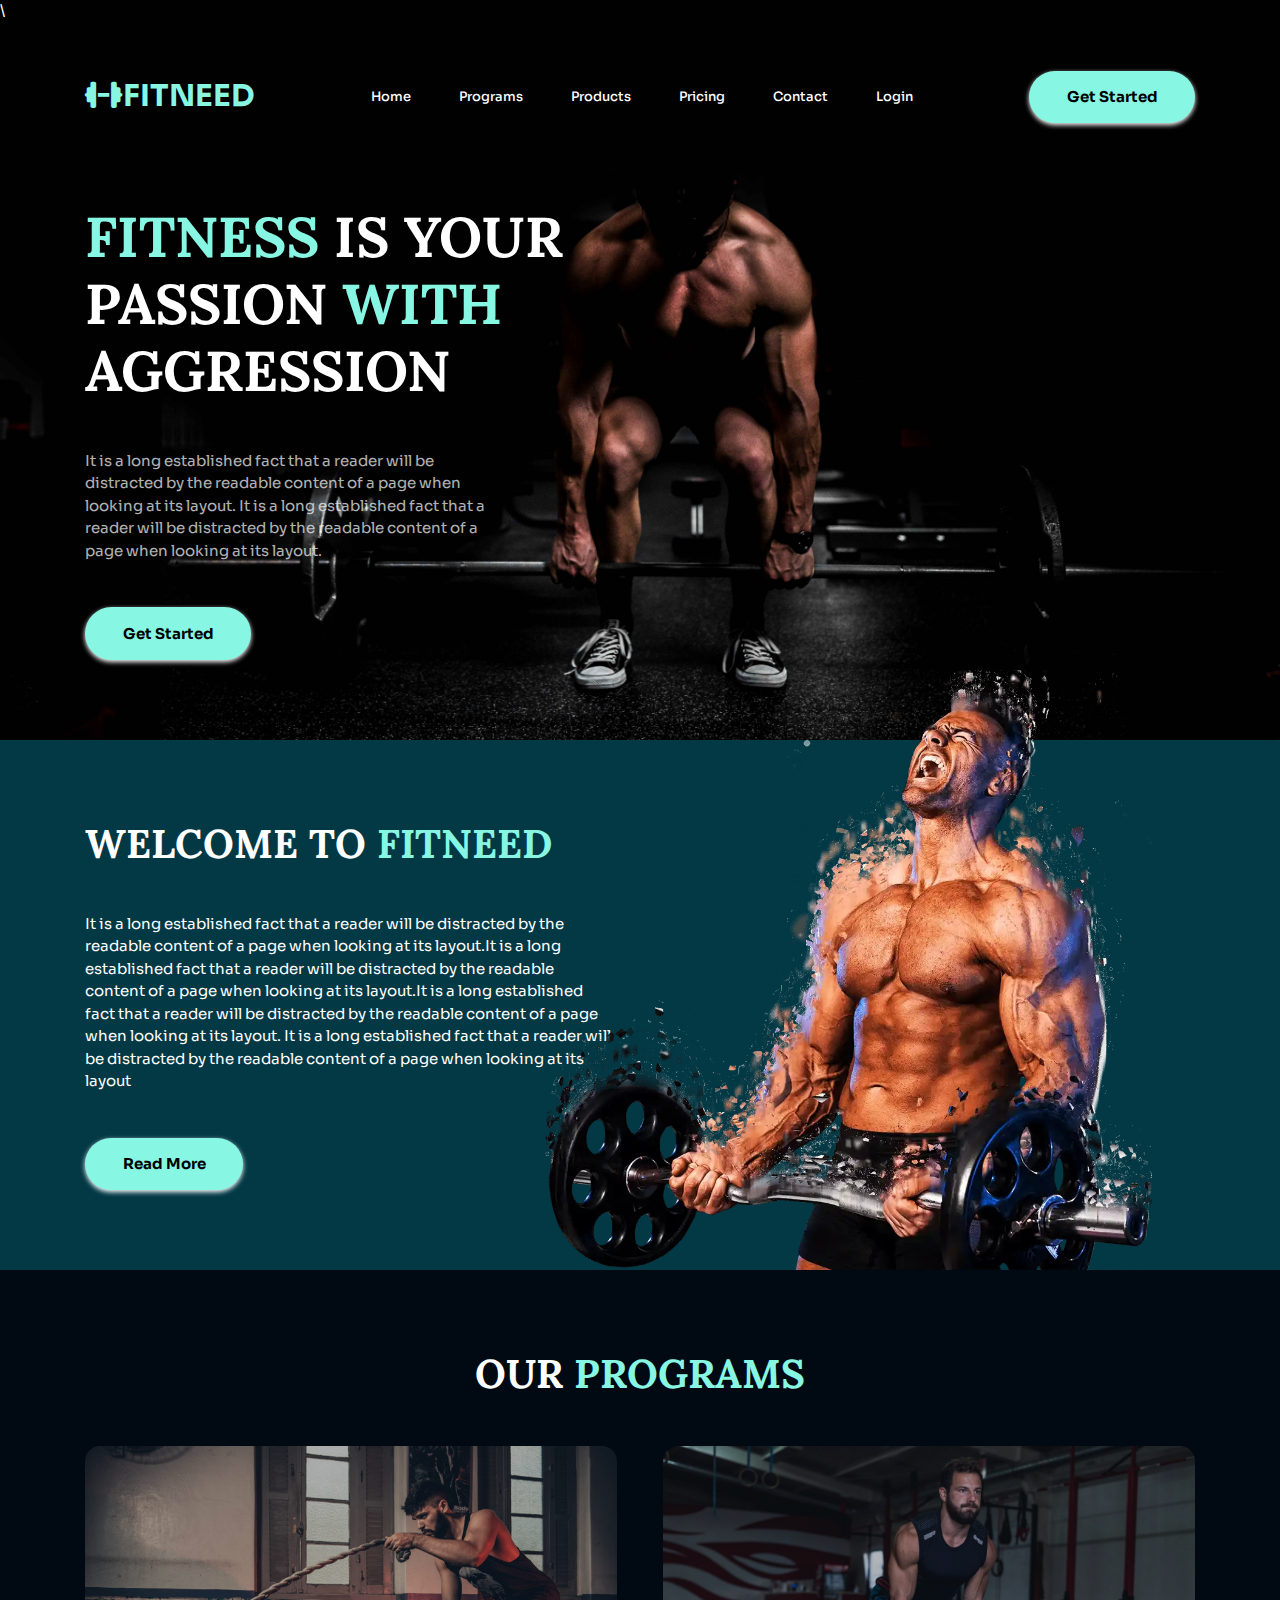
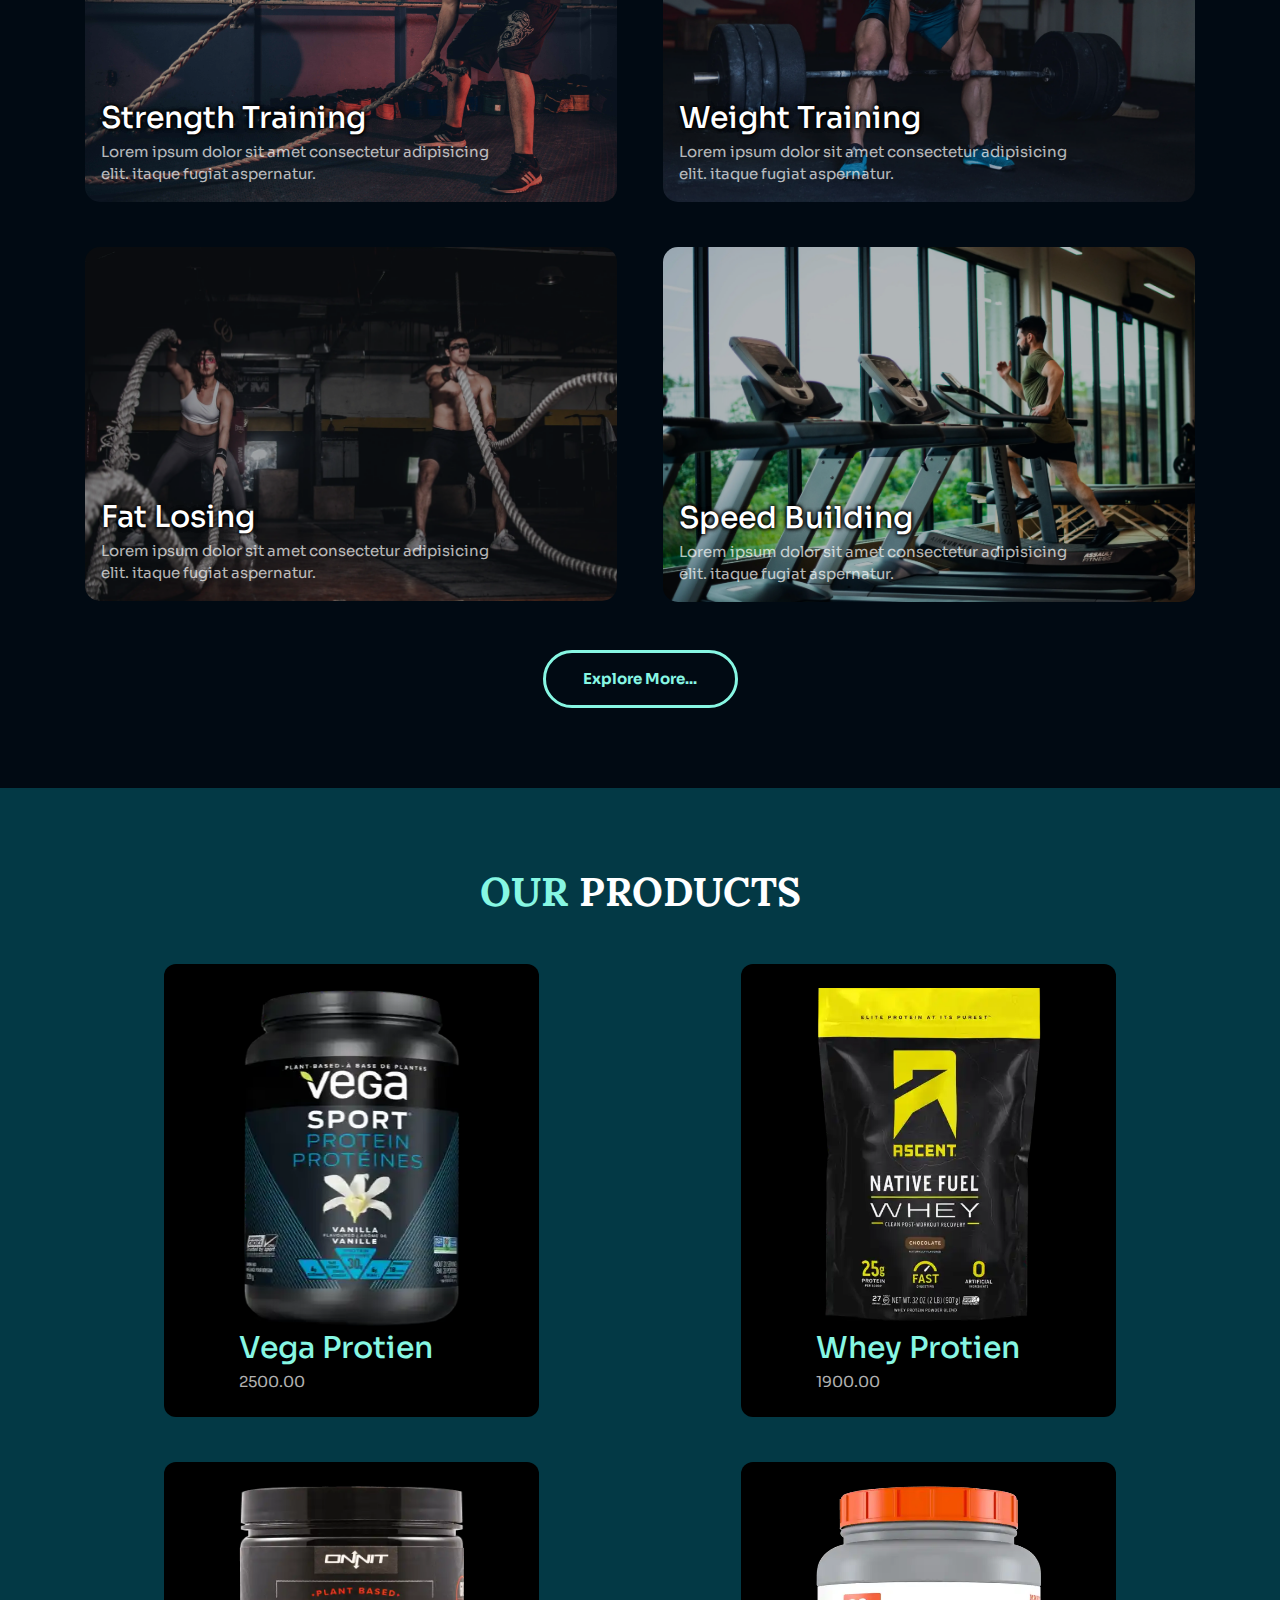
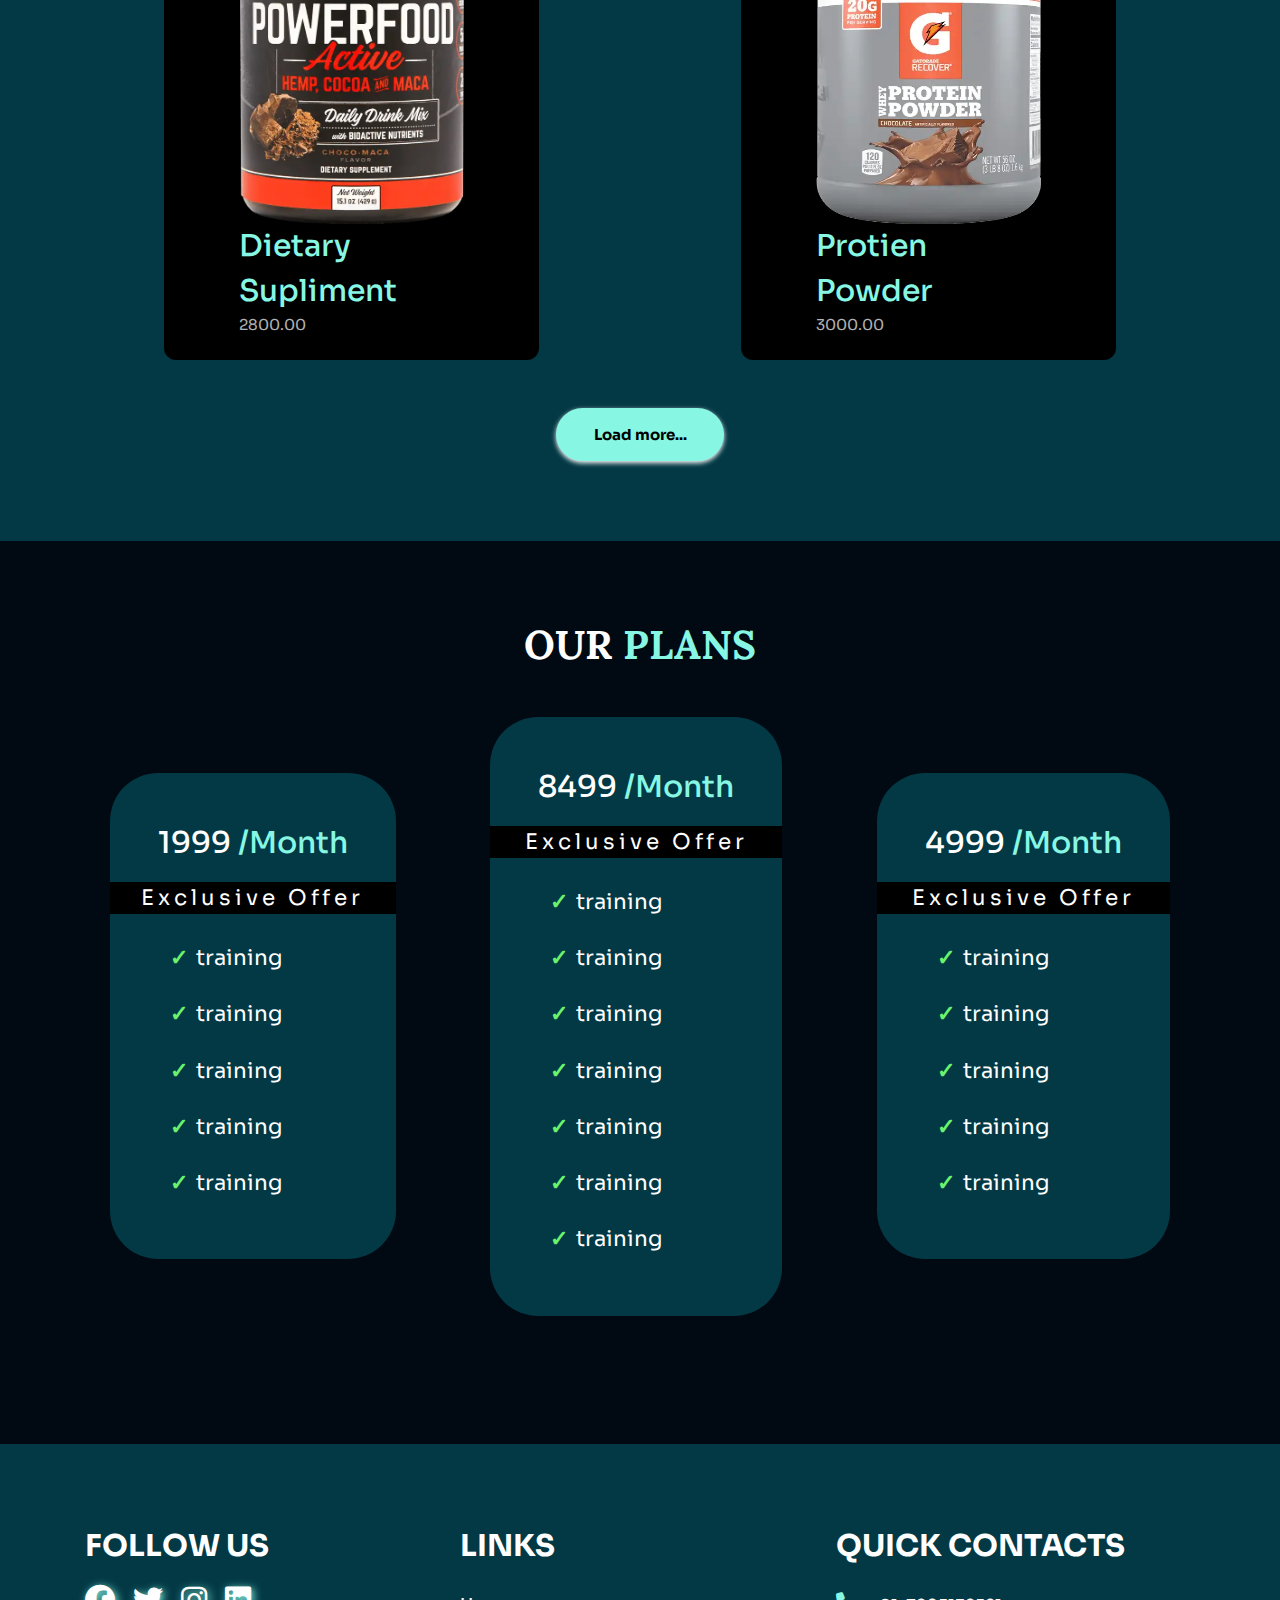
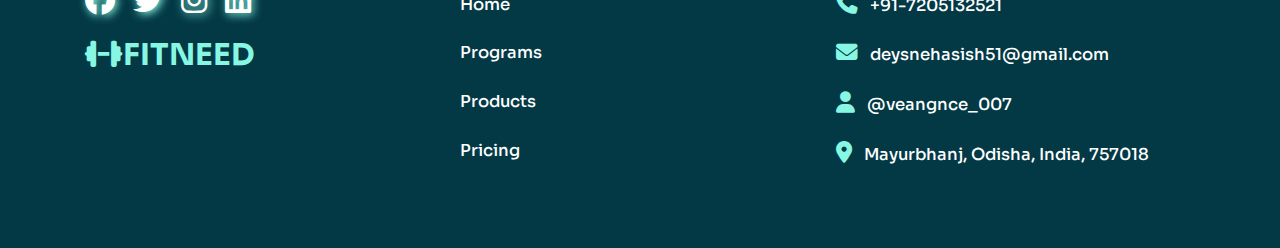
<file: index.html>
<!DOCTYPE html>
<html lang="en">

<head>
    <meta charset="UTF-8">
    <meta http-equiv="X-UA-Compatible" content="IE=edge">
    <meta name="viewport" content="width=device-width, initial-scale=1.0">
    <title>FITNEED- A GYM WEBSITE</title>
    <link rel="preconnect" href="https://fonts.googleapis.com">
    <link rel="preconnect" href="https://fonts.gstatic.com" crossorigin>
    <link
        href="https://fonts.googleapis.com/css2?family=Lora:wght@400;500;700&family=Sora:wght@400;500;700&display=swap"
        rel="stylesheet">
    <link rel="stylesheet" href="https://cdnjs.cloudflare.com/ajax/libs/font-awesome/6.2.0/css/all.min.css">
    <link rel="stylesheet" href="css/style.css">
</head>

<body>
    <main>
\
        <!-- HEADER -->

        <header class="primary-header">
            <div class="container">
                <div class="nav-wrapper">
                    <a class="logo">
                        <i class="fa-solid fa-dumbbell"></i>Fitneed</a>
                        <button class="mobile-nav-toggle" aria-controls="primary-navigation" aria-expanded="false">
                            <span class="fa-solid fa-bars" aria-hidden="true"></span>
                            <span class="visually-hidden">Menu</span>
                          </button>
                    <nav class="primary-navigation" id="primary-navigation">
                        <ul aria-label="Primary" role="list" class="nav-list">
                            <li><a href="/">Home</a></li>
                            <li><a href="#programs-section">Programs</a></li>
                            <li><a href="#products-section">Products</a></li>
                            <li><a href="#pricing-section">Pricing</a></li>
                            <li><a href="#contact-section">Contact</a></li>
                            <li><a href="login.html">Login</a></li>
                        </ul>
                    </nav>
                    <button class="btn | display-sm-none display-md-inline-flex">Get Started</button>
                </div>
            </div>
        </header>

        <!-- HERO-SECTION -->

        <section class="hero-section | padding-block-900">
            <div class="container">
                <div class="flow | text-center-sm-only">
                    <h1 class="fs-primary-heading fw-bold uppercase"><span class="special-text"> Fitness</span> is your
                        passion <span class="special-text">with</span> aggression</h1>
                    <p>It is a long established fact that a reader will be distracted by the readable content of a page
                        when looking at its layout. It is a long established fact that a reader will be distracted by
                        the readable content of a page when looking at its layout.</p>
                    <button class="btn">Get Started</button>
                </div>
            </div>
        </section>
    </main>


    <!-- INTRODUCTION-SECTION -->
    <section class="introduction | padding-block-900 bg-secondary">
        <div class="container">
                <div class="flow introduction-content | text-center-sm-only">
                    <h2 class="fs-secondary-heading fw-bold uppercase">Welcome to <span class="special-text">Fitneed</span></h2>
                    <p data-width="wide" class="fs-500">It is a long established fact that a reader will be distracted
                        by the readable content of a page when looking at its layout.It is a long established fact that
                        a reader will be distracted by the readable content of a page when looking at its layout.It is a
                        long established fact that a reader will be distracted by the readable content of a page when
                        looking at its layout. It is a long established fact that a reader will be distracted by the
                        readable content of a page when looking at its layout </p>
                    <button class="btn">Read More</button>
                </div>
                <div class="introduction-img display-sm-none">
                    <picture>
                        <source srcset="images/overlay1.webp" type="image/webp">
                        <img src="images/overlay1.png" alt="Gym image" height="600">
                    </picture>
                </div>
                    
        </div>
    </section>


    <!-- PROGRAMS SECTION -->
    <section class="programs | padding-block-900" id="programs-section">
        <div class="container">
            <h2 class="fs-secondary-heading fw-bold uppercase text-center">Our <span class="special-text">Programs</span></h2>
            <div class="items-wrapper | padding-block-700">
                <div class="program-item">
                    
                        <img src="images/program-img1.jpg" alt="Strength Training">
                    
                    <div class="program-item-content">
                        <h3 class="fw-semi-bold fs-700 text-shadow-dark">Strength Training</h3>
                        <p>Lorem ipsum dolor sit amet consectetur adipisicing elit. itaque fugiat aspernatur.</p>
                    </div>
                </div>
                <div class="program-item">
                    <picture>
                        <source media="(min-width:1200px)" srcset="images/program-img2.webp" type="image/webp">
                        <source media="(min-width:800px)" srcset="images/program-img2.webp" type="image/webp">
                        <source media="(min-width:400px)" srcset="images/program-img2.webp" type="image/webp">
                        <img src="images/program-img2.jpg" alt="Weight Training">
                    </picture>
                    <div class="program-item-content">
                        <h3 class="fw-semi-bold fs-700 text-shadow-dark">Weight Training</h3>
                        <p>Lorem ipsum dolor sit amet consectetur adipisicing elit. itaque fugiat aspernatur.</p>
                    </div>
                </div>
                <div class="program-item">
                    <picture>
                        <source media="(min-width:1200px)" srcset="images/program-img3.webp" type="image/webp">
                        <source media="(min-width:800px)" srcset="images/program-img3.webp" type="image/webp">
                        <source media="(min-width:700px)" srcset="images/program-img3.webp" type="image/webp">
                        <img src="images/program-img3.jpg" alt="Fat Losing">
                    </picture>
                    <div class="program-item-content">
                        <h3 class="fw-semi-bold fs-700 text-shadow-dark">Fat Losing</h3>
                        <p>Lorem ipsum dolor sit amet consectetur adipisicing elit. itaque fugiat aspernatur.</p>
                    </div>
                </div>
                <div class="program-item">
                    <picture>
                        <source media="(min-width:1200px)" srcset="images/program-img4.webp" type="image/webp">
                        <source media="(min-width:800px)" srcset="images/program-img4.webp" type="image/webp">
                        <source media="(min-width:400px)" srcset="images/program-img4.webp" type="image/webp">
                        <img src="images/program-img4.jpg" alt="Speed Building">
                    </picture>
                    <div class="program-item-content">
                        <h3 class="fw-semi-bold fs-700 text-shadow-dark">Speed Building</h3>
                        <p>Lorem ipsum dolor sit amet consectetur adipisicing elit. itaque fugiat aspernatur.</p>
                    </div>
                </div>
            </div>
            <button class="btn" data-type="btn-secondary">Explore More...</button>
        </div>
    </section>
    
    <!-- PRODUCTS SECTION -->
    <section class="products | padding-block-900 bg-secondary" id="products-section">
        <div class="container">
            <h2 class="fs-secondary-heading fw-bold uppercase text-center"><span class="special-text">Our</span> Products</h2>
            <div class="items-wrapper padding-block-700">
    
                <div class="product-item bg-dark">
                    <picture>
                        <source srcset="images/product1.webp" type="image/webp">
                        <img src="images/product1.png" alt="Product 1">
                    </picture>
                    <div class="product-item-content">
                        <h3 class="fw-semi-bold fs-700 special-text">Vega Protien</h3>
                        <p>2500.00</p>
                    </div>
                </div>
    
                <div class="product-item bg-dark">
                    <picture>
                        <source srcset="images/product2.webp" type="image/webp">
                        <img src="images/product2.png" alt="Product 2">
                    </picture>
                    <div class="product-item-content">
                        <h3 class="fw-semi-bold fs-700 special-text">Whey Protien</h3>
                        <p>1900.00</p>
                    </div>
                </div>
    
                <div class="product-item bg-dark">
                    <picture>
                        <source srcset="images/product3.webp" type="image/webp">
                        <img src="images/product3.png" alt="Product 3">
                    </picture>
                    <div class="product-item-content">
                        <h3 class="fw-semi-bold fs-700 special-text">Dietary Supliment</h3>
                        <p>2800.00</p>
                    </div>
                </div>
    
                <div class="product-item bg-dark">
                    <picture>
                        <source srcset="images/product4.webp" type="image/webp">
                        <img src="images/product4.png" alt="Product 4">
                    </picture>
                    <div class="product-item-content">
                        <h3 class="fw-semi-bold fs-700 special-text">Protien Powder</h3>
                        <p>3000.00</p>
                    </div>
                </div>
    
            </div>
            <button class="btn" data-type="btn-center">Load more...</button>
        </div>
    </section>
    <!-- PRICING SECTION -->
    <section class="pricing | padding-block-900" id="pricing-section">
        <div class="container">
            <h2 class="fs-secondary-heading fw-bold uppercase text-center">Our <span class="special-text">PLANS</span></h2>
            <div class="plans padding-block-700 items-wrapper">
                <div class="plan-item bg-secondary">
                    <h4 class="fs-700 fw-semi-bold">1999 <span class="special-text fs-200">/Month</span></h4>
                    <div class="offer-title">Exclusive Offer</div>
                    <ul class="package-list">
                        <li>training</li>
                        <li>training</li>
                        <li>training</li>
                        <li>training</li>
                        <li>training</li>
                    </ul>

                </div>
                <div class="plan-item bg-secondary">
                    <h4 class="fs-700 fw-semi-bold">8499 <span class="special-text fs-200">/Month</span></h4>
                    <div class="offer-title">Exclusive Offer</div>
                    <ul class="package-list">
                        <li>training</li>
                        <li>training</li>
                        <li>training</li>
                        <li>training</li>
                        <li>training</li>
                        <li>training</li>
                        <li>training</li>
                    </ul>

                </div>
                <div class="plan-item bg-secondary">
                    <h4 class="fs-700 fw-semi-bold">4999 <span class="special-text fs-200">/Month</span></h4>
                    <div class="offer-title">Exclusive Offer</div>
                    <ul class="package-list">
                        <li>training</li>
                        <li>training</li>
                        <li>training</li>
                        <li>training</li>
                        <li>training</li>
                    </ul>
                </div>
            </div>
        </div>
    </section>
    


    <!-- FOOTER -->
    <footer class="primary-footer | padding-block-900 bg-secondary">
        <div class="container">
            <div class="even-columns text-center-sm-only">
                <div>
                    <h4 class="fs-700 uppercase fw-bold">Follow us</h4>
                    <ul class="social-icons " role="list">
                        <li><a href="https://www.facebook.com/snehasish.dey.923"><i class="fa-brands fa-facebook | text-white fs-700"></i></a></li>
                        <li><a href="https://x.com/deysnehasish51"><i class="fa-brands fa-twitter | text-white fs-700"></i></a></li>
                        <li><a href="https://www.instagram.com/vengeance__007/"><i class="fa-brands fa-instagram | text-white fs-700"></i></a></li>
                        <li><a href="https://www.linkedin.com/in/snehasish-dey1/"><i class="fa-brands fa-linkedin | text-white fs-700"></i></a></li>
                    </ul>
                    <a class="logo">
                        <i class="fa-solid fa-dumbbell"></i>Fitneed</a>
                </div>
                <div>
                    <h4 class="fs-700 uppercase fw-bold">Links</h4>
                    <ul role="list" class="primary-footer-links">
                        <li><a href="">Home</a></li>
                        <li><a href="">Programs</a></li>
                        <li><a href="">Products</a></li>
                        <li><a href="">Pricing</a></li>
                    </ul>
                </div>
                <div>
                    <h4 class="fs-700 uppercase fw-bold">Quick Contacts</h4>
                    <ul role="list" class="contact-links">
                        <li><a href=""><i class="fa-solid fa-phone"></i>+91-7205132521</a></li>
                        <li><a href=""><i class="fa-solid fa-envelope"></i></i>deysnehasish51@gmail.com</a></li>
                        <li><a href=""><i class="fa-solid fa-user"></i>@veangnce_007</a></li>
                        <li><a href=""><i class="fa-solid fa-location-dot"></i>Mayurbhanj, Odisha, India, 757018</a></li>
                    </ul>
                </div>
            </div>
            
            <!-- <h5 class="fs-500 fw-semi-bold text-center"><span class="special-text"><i
                        class="fa-solid fa-dumbbell"></i>FITNEED</span> Ⓒ 2025 - All Rights Reserved</h5> -->
        </div>


    </footer>



    <script src="js/script.js"></script>

</body>

</html>
</file>
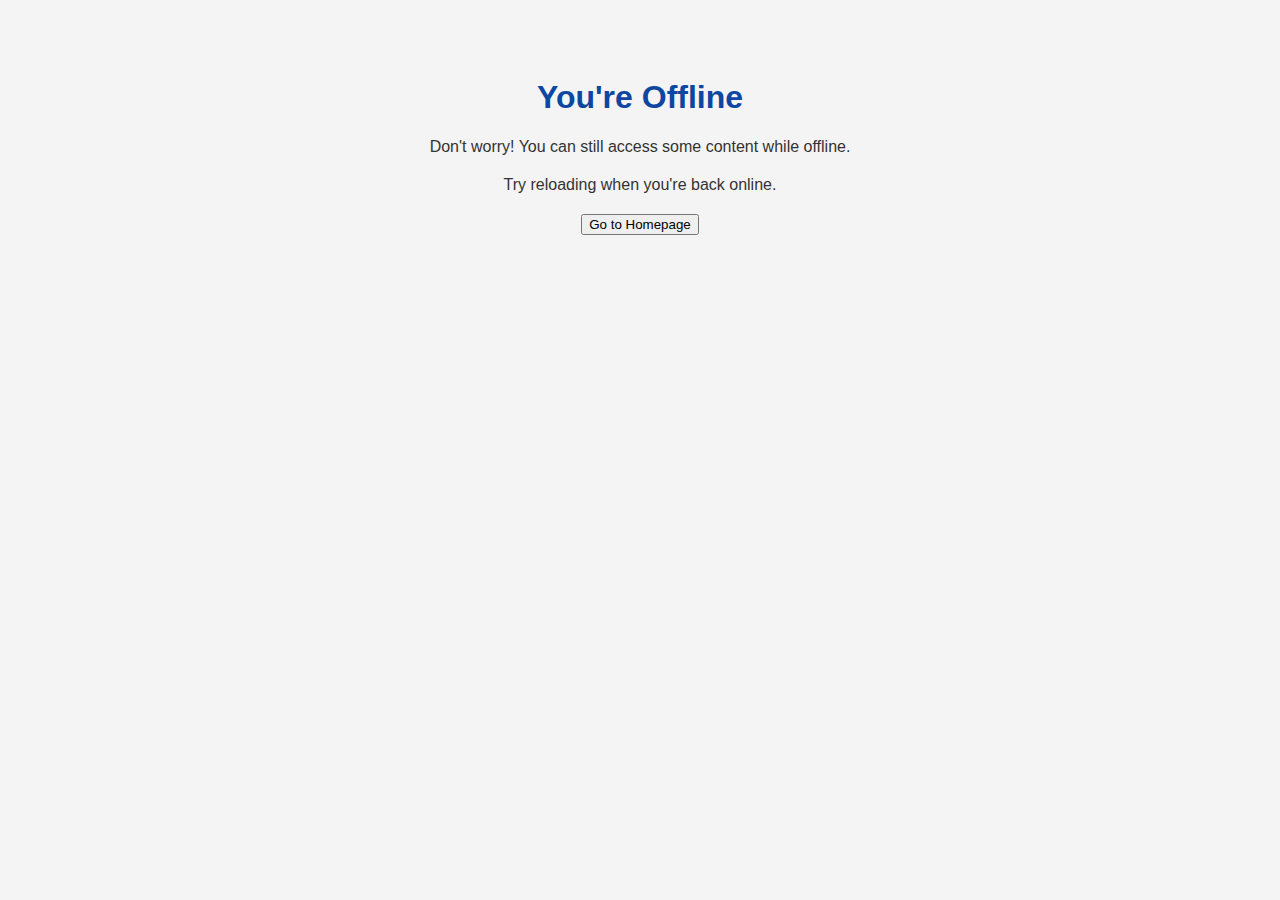
<file: offline.html>
<!DOCTYPE html>
<html lang="en">
<head>
    <meta charset="UTF-8">
    <meta name="viewport" content="width=device-width, initial-scale=1.0">
    <title>Fitneed - Offline</title>
    <style>
        body {
            font-family: Arial, sans-serif;
            text-align: center;
            padding: 50px;
            background-color: #f4f4f4;
            color: #333;
        }
        h1 {
            color: #0d47a1;
        }
        p {
            margin: 20px 0;
        }
    </style>
</head>
<body>
    <h1>You're Offline</h1>
    <p>Don't worry! You can still access some content while offline.</p>
    <p>Try reloading when you're back online.</p>
    <button onclick="window.location.href='/'">Go to Homepage</button>
</body>
</html>
</file>
<file: css/style.css>
.btn,.logo{font-weight:var(--fw-bold)}.nav-list a,body{color:var(--clr-white)}.offer-title,.text-center{text-align:center}.logo,.uppercase{text-transform:uppercase}:root{--clr-primary:hsl(212, 90%, 4%);--clr-secondary:hsl(191 92% 14%);--clr-accent-500:hsl(169 88% 75%);--clr-accent-300:hsl(169 70% 85%);--clr-white:hsl(240 0% 100%);--clr-dark:hsl(230 0% 0%);--fs-300:0.8125rem;--fs-400:0.875rem;--fs-500:0.9375rem;--fs-600:1.345rem;--fs-700:1.875rem;--fs-800:2.5rem;--fs-900:3.5rem;--fs-body:var(--fs-400);--fs-primary-heading:var(--fs-800);--fs-secondary-heading:var(--fs-700);--fs-logo:var(--fs-600);--fs-nav:var(--fs-500);--fs-button:var(--fs-500);--fw-regular:400;--fw-semi-bold:500;--fw-bold:700;--ff-primary:"Sora",sans-serif;--ff-secondary:"Lora",serif;--ff-body:var(--ff-primary);--ff-heading:var(--ff-secondary);--text-shadow-dark:#000 0px 0px 4px,#000 0px 0px 4px,#000 0px 0px 4px;--text-shadow-light:#fff 0px 0px 2px,#fff 0px 0px 2px,#fff 0px 0px 2px;--box-shadow-100:0 1.125em 1em -1em var(--clr-white);--box-shadow-200:0 1.125em 1em -1em var(--clr-dark);--box-shadow-btn:var(--clr-white) 0px 2px 5px 0px;--size-100:0.25rem;--size-200:0.5rem;--size-300:0.75rem;--size-400:1rem;--size-500:1.5rem;--size-600:2rem;--size-700:3rem;--size-800:4rem;--size-900:5rem}*,::after,::before{box-sizing:border-box}*{margin:0;padding:0;font:inherit}ol[role=list],ul[role=list]{list-style:none}html:focus-within{scroll-behavior:smooth}body,html{height:100%;scroll-behavior:smooth}body{text-rendering:optimizeSpeed;line-height:1.5;overflow-x:hidden;font-size:var(--fs-body);font-family:var(--ff-body);background-color:var(--clr-primary)}a:not([class]){text-decoration-skip-ink:auto}img,picture,svg{max-width:100%;display:block}@media (prefers-reduced-motion:reduce){html:focus-within{scroll-behavior:auto}*,::after,::before{animation-duration:0s!important;animation-iteration-count:1!important;transition-duration:0s!important;scroll-behavior:auto!important}}.btn,.nav-list a{transition:.3s;text-decoration:none}p:not([class]){opacity:.7;max-width:38ch}p[data-width=wide]{max-width:48ch}.btn{display:inline-flex;cursor:pointer;border:0;border-radius:100vmax;padding:1.25em 2.5em;font-size:var(--fs-button);line-height:1;color:var(--clr-dark);background-color:var(--clr-accent-500);box-shadow:var(--box-shadow-btn)}.btn[data-type=btn-center]{display:block;margin-inline:auto}.btn[data-type=btn-secondary]{background-color:transparent;border:.2em solid var(--clr-accent-500);color:var(--clr-accent-500);box-shadow:none;display:block;margin:0 auto}.btn:focus-visible,.btn:hover{background-color:var(--clr-accent-300)}.btn[data-type=btn-secondary]:focus-visible,.btn[data-type=btn-secondary]:hover{background-color:var(--clr-accent-500);color:var(--clr-primary)}main{background-image:url("../images/bg.jpg");background-position:center center;background-size:cover}.primary-header{padding-top:var(--size-700)}.nav-wrapper{display:flex;justify-content:space-between;align-items:center}.logo{font-size:var(--fs-700);color:var(--clr-accent-500)}.mobile-nav-toggle{display:none}.nav-list{display:flex;gap:clamp(var(--size-400),5vw,var(--size-700));font-size:var(--fs-nav);font-weight:var(--fw-semi-bold)}.fw-bold,.package-list>li::before{font-weight:var(--fw-bold)}.nav-list a:active,.nav-list a:hover{color:var(--clr-accent-500);padding-bottom:var(--size-100);border-bottom:var(--size-100) solid}.bg-dark,.offer-title{background-color:var(--clr-dark)}.program-item,section.introduction{position:relative}.introduction-img{position:absolute;right:10%;bottom:0}.program-item img{border-radius:1em;opacity:.7}.program-item-content{position:absolute;bottom:0;padding:var(--size-400)}.product-item{position:relative;padding:var(--size-500) 5em;border-radius:var(--size-300);width:25em}.product-item img{aspect-ratio:2/3}.plan-item{padding:var(--size-700);border-radius:var(--size-700)}.offer-title{font-size:var(--fs-600);margin:var(--size-400) -3rem;letter-spacing:var(--size-100)}.container,.text-center p{margin-inline:auto}.package-list>li{padding:var(--size-300);font-size:var(--fs-600);list-style:none}.package-list>li::before{content:"✓";color:#6bf36b;padding-right:var(--size-200)}.social-icons{display:flex;align-items:center;margin-block:var(--size-400);gap:1.2em;text-shadow:2px 2px 8px var(--clr-accent-500)}.contact-links li a,.primary-footer-links li a{color:var(--clr-white);text-decoration:none;font-size:1.1em;font-weight:var(--fw-semi-bold)}.primary-footer-links li a:hover,.text-accent-300{color:var(--clr-accent-300)}.contact-links li,.primary-footer-links li{margin-top:var(--size-500)}.contact-links li i{font-size:var(--fs-600);padding-right:var(--size-300);color:var(--clr-accent-500)}.even-columns{display:grid;gap:var(--gap,1rem)}:where(.flow :not(:first-child)){margin-top:var(--flow-spacer,3em)}.container{--max-width:1110px;--container-padding:1rem;width:min(var(--max-width),100% - (var(--container-padding) * 2))}.items-wrapper{display:grid;grid-template-columns:repeat(auto-fit,minmax(25em,1fr));place-items:center;gap:3em;overflow:hidden}.visually-hidden{position:absolute;width:1px;height:1px;padding:0;margin:-1px;overflow:hidden;clip:rect(0,0,0,0);white-space:nowrap;border:0}.vertical-align-center{align-items:center}.justify-self-end{justify-self:end}.bg-secondary{background-color:var(--clr-secondary)}.bg-accent{background-color:var(--clr-accent-500)}.bg-white{background-color:var(--clr-white)}.text-dark{color:var(--clr-dark)}.special-text,.text-accent-500{color:var(--clr-accent-500)}.text-white{color:var(--clr-white)}.text-shadow-dark{text-shadow:var(--text-shadow-dark)}.text-shadow-light{text-shadow:var(--text-shadow-light)}.fw-semi-bold{font-weight:var(--fw-semi-bold)}.fw-regular{font-weight:var(--fw-regular)}.letter-spacing-1{letter-spacing:4.75px}.letter-spacing-2{letter-spacing:2.7px}.letter-spacing-3{letter-spacing:2.35px}.fs-900{font-size:var(--fs-900)}.fs-800{font-size:var(--fs-800)}.fs-700{font-size:var(--fs-700)}.fs-600{font-size:var(--fs-600)}.fs-500{font-size:var(--fs-500)}.fs-400{font-size:var(--fs-400)}.fs-300{font-size:var(--fs-300)}.fs-primary-heading{font-size:var(--fs-primary-heading);max-width:17ch}.fs-secondary-heading{font-size:var(--fs-secondary-heading);width:100%}.fs-primary-heading,.fs-secondary-heading{display:inline-block;font-family:var(--ff-heading);line-height:1.2}.padding-block-900{padding-block:var(--size-900)}.padding-block-700{padding-block:var(--size-700)}.margin-bottom-700{margin-block-end:var(--size-700)}@media (max-width:50em){.primary-navigation{display:none;position:fixed;padding:var(--size-700);inset:7rem var(--size-400) auto;background:var(--clr-primary);border-radius:var(--size-100);z-index:100}.primary-header[data-overlay]::before{content:"";position:fixed;inset:0;background:linear-gradient(rgb(0 0 0 / 0),rgb(0 0 0 / .8))}.nav-list{flex-direction:column;text-align:center}.primary-navigation[data-visible]{display:block}.mobile-nav-toggle{display:block;position:fixed;font-size:var(--fs-700);top:var(--size-600);right:var(--size-400);background:0 0;cursor:pointer;border:0;padding:var(--size-200);color:var(--clr-accent-300);z-index:10}.product-item{width:20em}.social-icons{justify-content:center}.text-center-sm-only{text-align:center}.text-center-sm-only p{margin-inline:auto}.display-sm-none{display:none}}@media (min-width:50em){:root{--fs-body:var(--fs-500);--fs-primary-heading:var(--fs-900);--fs-secondary-heading:var(--fs-800);--fs-nav:var(--fs-300)}.pricing .plans{display:flex;align-items:center;justify-content:space-around}.even-columns{grid-auto-flow:column;grid-auto-columns:1fr}.justify-self-end-md{justify-self:end}.display-md-inline-flex{display:inline-flex}}
</file>
